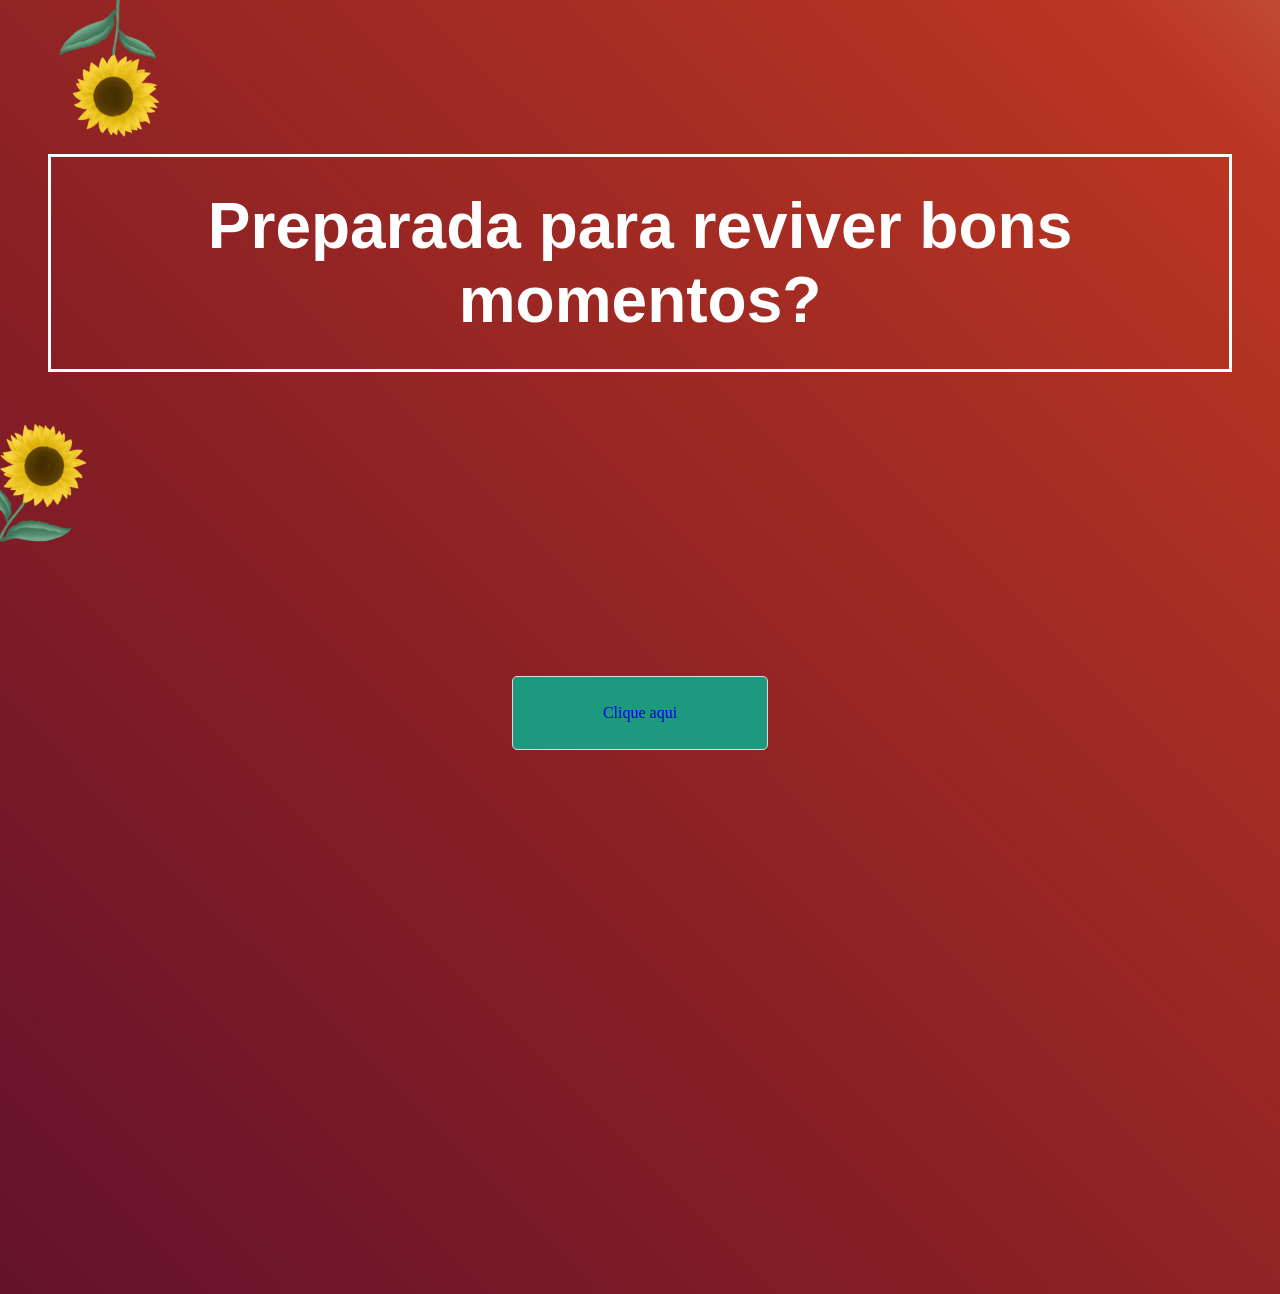
<file: programa-misterioso/index.html>
<!DOCTYPE html>
<html lang="pt-br">
<head>
    <meta charset="UTF-8">
    <meta name="viewport" content="width=device-width, initial-scale=1.0">
    <link rel="stylesheet" href="style.css">
    <title>Ready?</title>
</head>
<body class="gradient">

    <h1 class="text">Preparada para reviver bons momentos?</h1>
    <p class="botao">
        <a href="datas-e-botoes.html">Clique aqui</a>
    </p>
    
    <img src="img/girassol.png" class="girassol">
    <img src="img/girassol.png" class="girassol2">
    
    
    
    
</body>
</html>
</file>
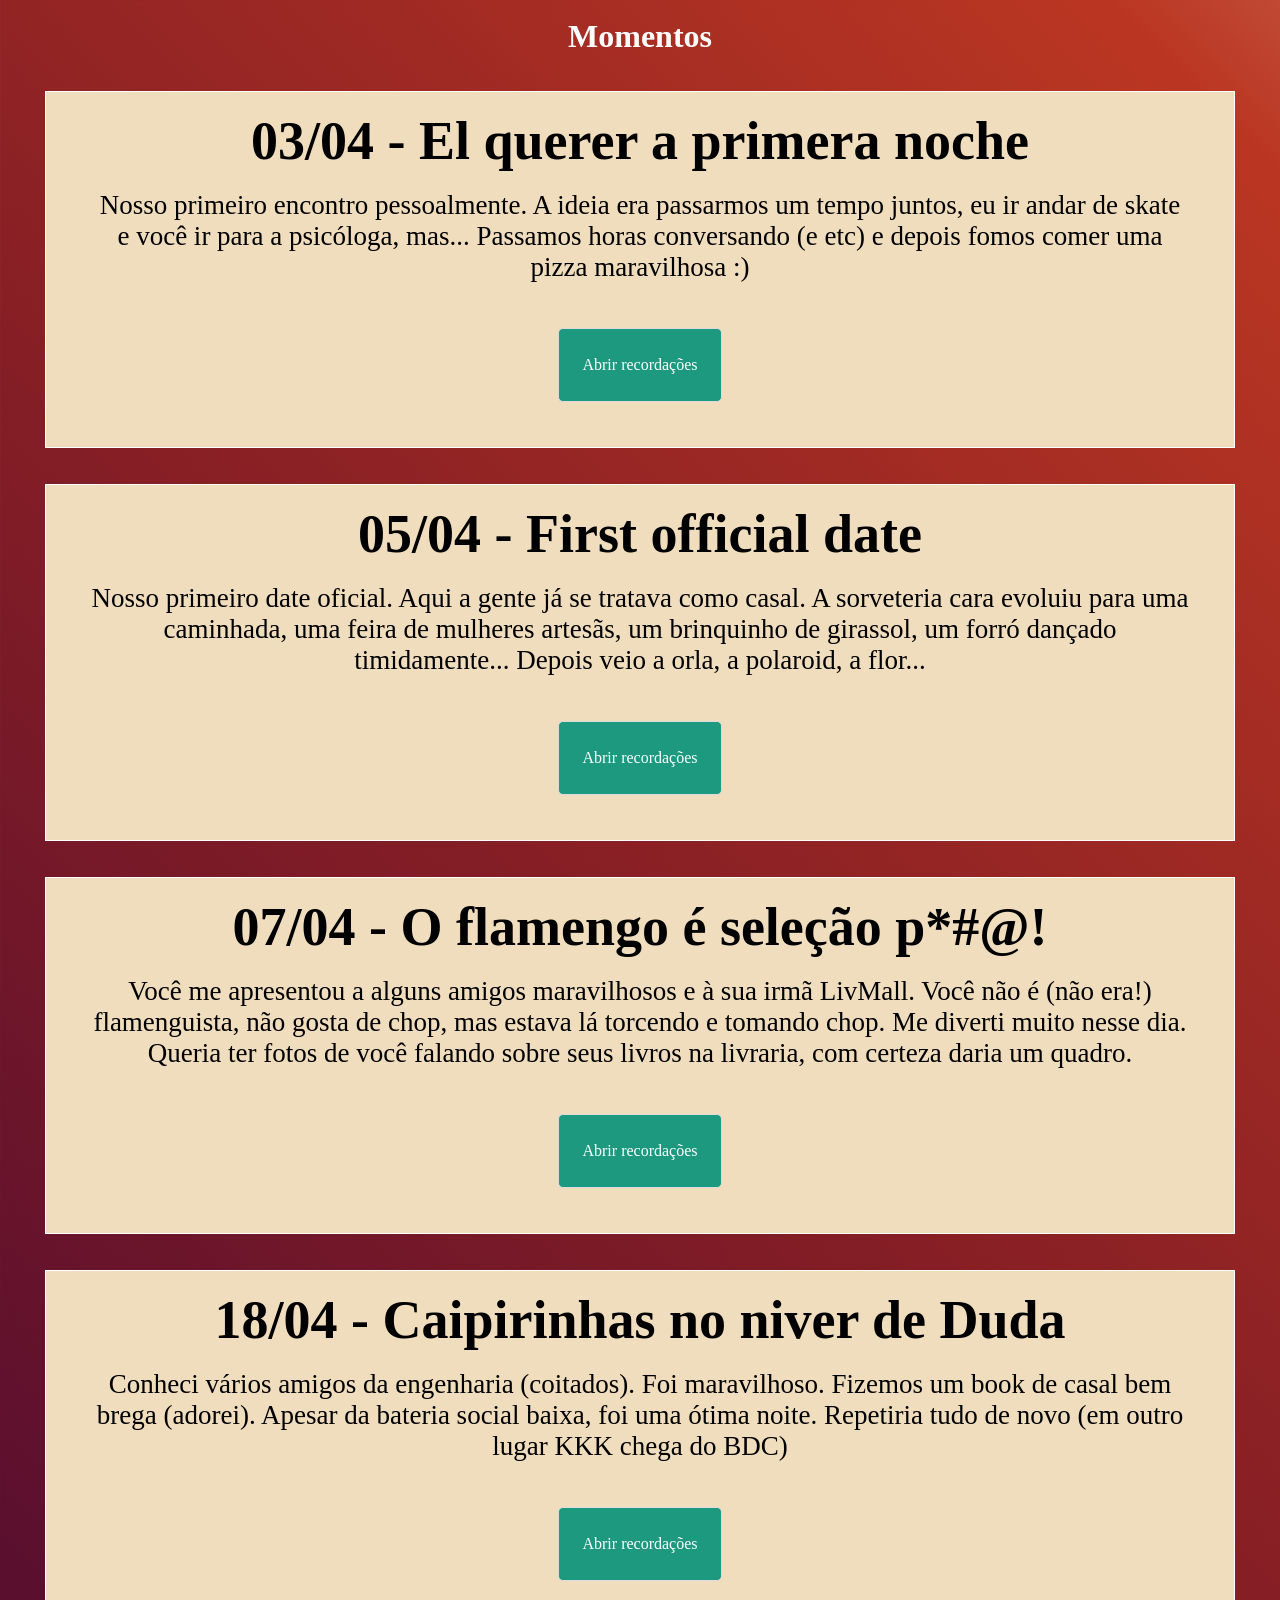
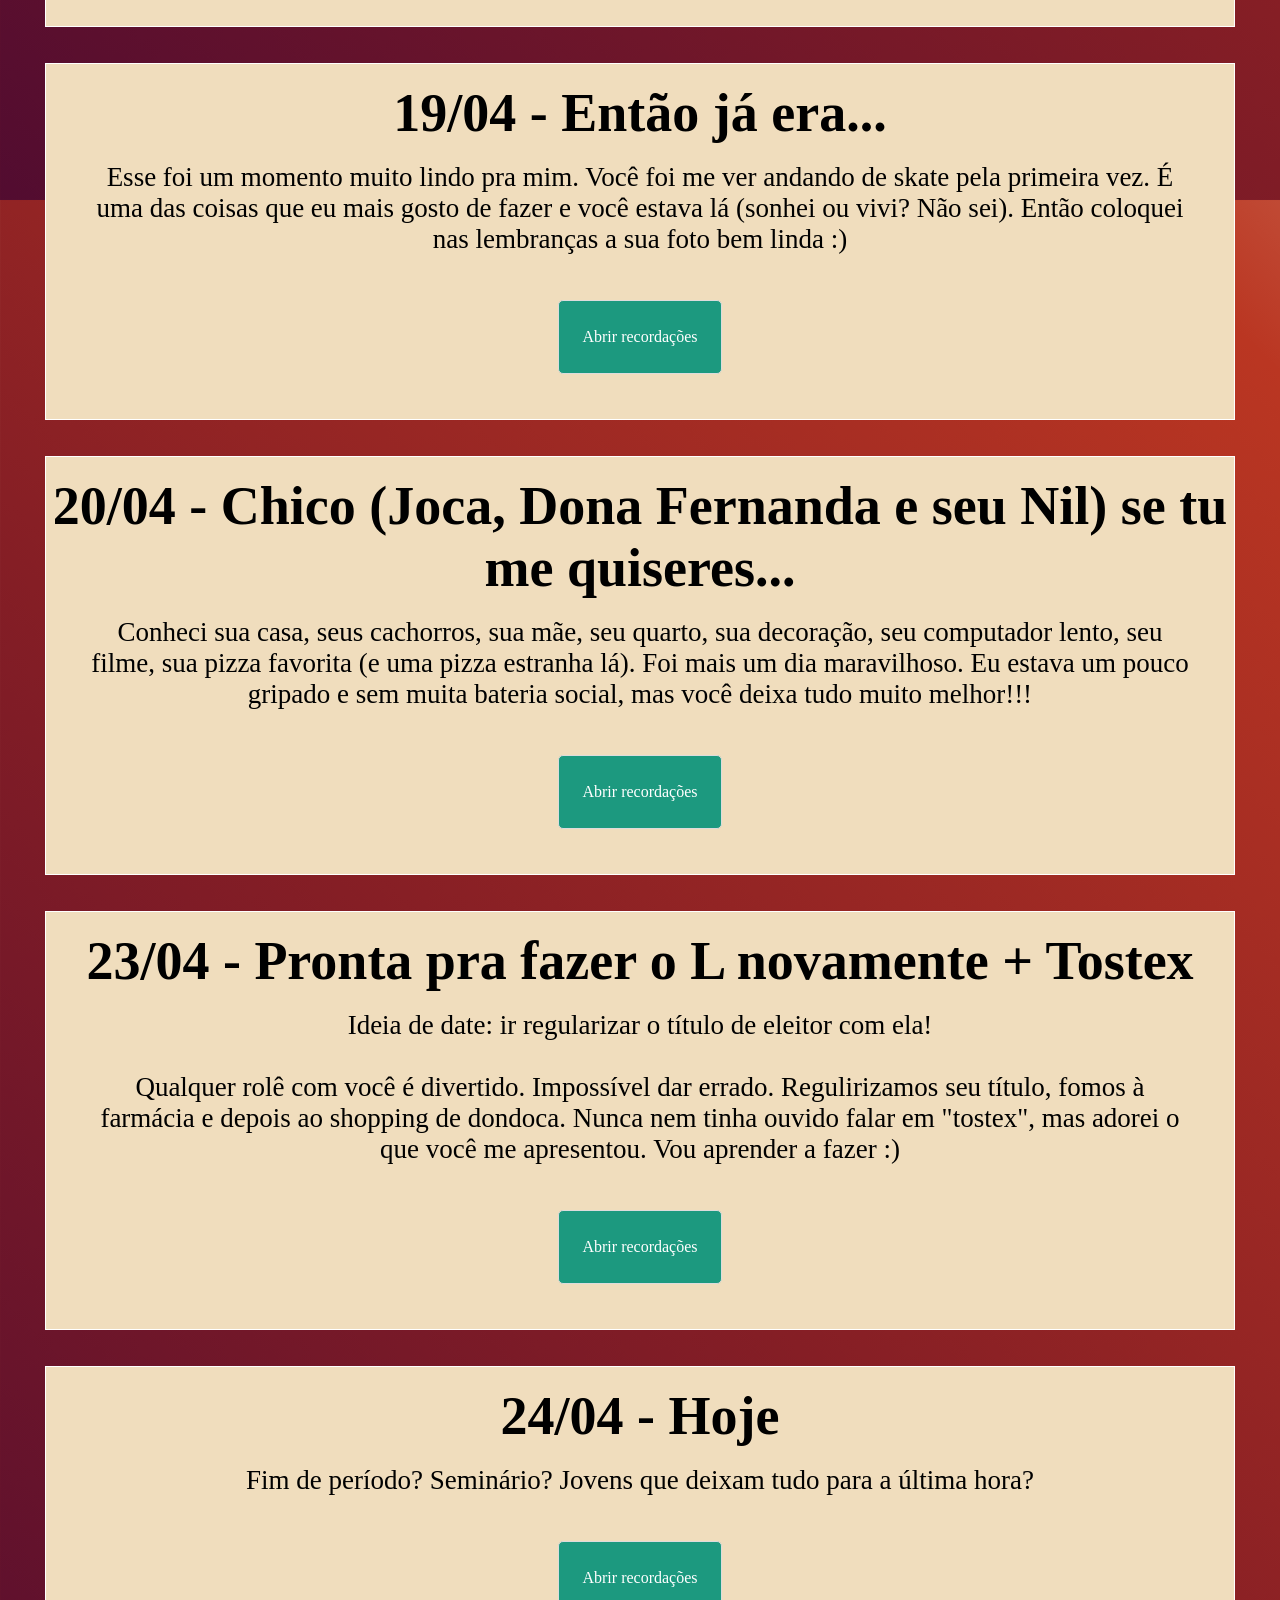
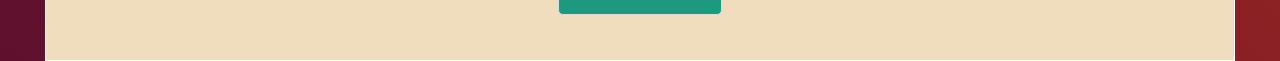
<file: programa-misterioso/datas-e-botoes.html>
<!DOCTYPE html>
<html lang="pt-br">
<head>
    <meta charset="UTF-8">
    <meta name="viewport" content="width=device-width, initial-scale=1.0">
    <link rel="stylesheet" href="style.css">
    <title>Momentos</title>
</head>
<body class="gradient">
    <div>
        <h1 id="titulo-momentos">Momentos</h1>
    </div>
    <div class="momentos">
        <h1>03/04 - El querer a primera noche</h1>
        <p>
            Nosso primeiro encontro pessoalmente. A ideia era passarmos um tempo juntos, eu ir andar de skate e você ir para a psicóloga, mas... Passamos horas conversando (e etc) e depois fomos comer uma pizza maravilhosa :)
        </p>
        <a class="botao" href="/carrosseis/carrossel-03.html">Abrir recordações</a>
    </div>
    <div class="momentos">
        <h1>05/04 - First official date</h1>
        <p>
            Nosso primeiro date oficial. Aqui a gente já se tratava como casal. A sorveteria cara evoluiu para uma caminhada, uma feira de mulheres artesãs, um brinquinho de girassol, um forró dançado timidamente... Depois veio a orla, a polaroid, a flor...
        </p>
        <a class="botao" href="./carrosseis/carrossel-05.html">Abrir recordações</a>
    </div>
    <div class="momentos">
        <h1>07/04 - O flamengo é seleção p*#@!</h1>
        <p>
            Você me apresentou a alguns amigos maravilhosos e à sua irmã LivMall. Você não é (não era!) flamenguista, não gosta de chop, mas estava lá torcendo e tomando chop. Me diverti muito nesse dia. Queria ter fotos de você falando sobre seus livros na livraria, com certeza daria um quadro.
        </p>
        <a class="botao" href="/carrosseis/carrossel-07.html">Abrir recordações</a>
    </div>
    <div class="momentos">
        <h1>18/04 - Caipirinhas no niver de Duda</h1>
        <p>
            Conheci vários amigos da engenharia (coitados). Foi maravilhoso. Fizemos um book de casal bem brega (adorei). Apesar da bateria social baixa, foi uma ótima noite. Repetiria tudo de novo (em outro lugar KKK chega do BDC)
        </p>
        <a class="botao" href="/carrosseis/carrossel-18.html">Abrir recordações</a>
    </div>
    <div class="momentos">
        <h1>19/04 - Então já era...</h1>
        <p>
            Esse foi um momento muito lindo pra mim. Você foi me ver andando de skate pela primeira vez. É uma das coisas que eu mais gosto de fazer e você estava lá (sonhei ou vivi? Não sei). Então coloquei nas lembranças a sua foto bem linda :)
        </p>
        <a class="botao" href="/carrosseis/carrossel-19.html">Abrir recordações</a>
    </div>
    <div class="momentos">
        <h1>20/04 - Chico (Joca, Dona Fernanda e seu Nil) se tu me quiseres...</h1>
        <p>
            Conheci sua casa, seus cachorros, sua mãe, seu quarto, sua decoração, seu computador lento, seu filme, sua pizza favorita (e uma pizza estranha lá). Foi mais um dia maravilhoso. Eu estava um pouco gripado e sem muita bateria social, mas você deixa tudo muito melhor!!!
        </p>
        <a class="botao" href="/carrosseis/carrossel-20.html">Abrir recordações</a>
    </div>
    <div class="momentos">
        <h1>23/04 - Pronta pra fazer o L novamente + Tostex</h1>
        <p>
            Ideia de date: ir regularizar o título de eleitor com ela!<br><br>Qualquer rolê com você é divertido. Impossível dar errado. Regulirizamos seu título, fomos à farmácia e depois ao shopping de dondoca. Nunca nem tinha ouvido falar em "tostex", mas adorei o que você me apresentou. Vou aprender a fazer :)
        </p>
        <a class="botao" href="/carrosseis/carrossel-23.html">Abrir recordações</a>
    </div>
    <div class="momentos">
        <h1>24/04 - Hoje</h1>
        <p>
            Fim de período? Seminário? Jovens que deixam tudo para a última hora?
        </p>
        <a class="botao" href="/carrosseis/carrossel-25.html">Abrir recordações</a>
    </div>

    
</body>
</html>
</file>
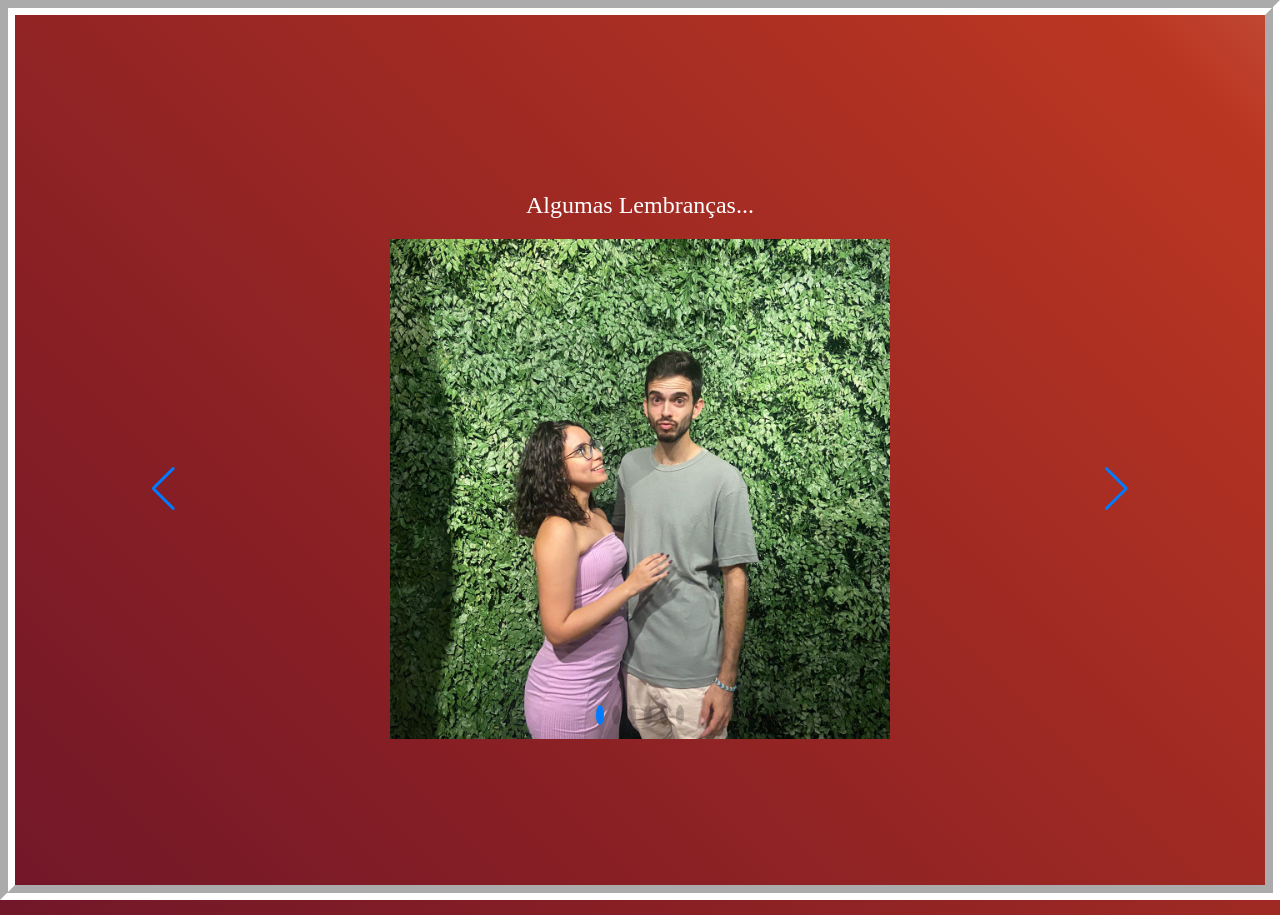
<file: programa-misterioso/carrosseis/carrossel-18.html>
<!DOCTYPE html>
<html lang="en">
<head>
  <meta charset="UTF-8">
  <meta http-equiv="X-UA-Compatible" content="IE=edge">
  <meta name="viewport" content="width=device-width, initial-scale=1.0">
  <title>Carrossel</title>
  <link
    rel="stylesheet"
    href="https://unpkg.com/swiper@8/swiper-bundle.min.css"
  />
  <link rel="stylesheet" href="../style.css">
  <style>
    body{
      border: 15px groove #fff;
    }
  </style>
</head>
<body class="gradient">
  <main>
    <span>Algumas Lembranças...</span>
    <div class="swiper">
        <div class="swiper-wrapper">
          <div class="swiper-slide">
            <div class="project-img">
              <img src="../img/1804/foto1-1804.jpg" alt="Foto 01">
            </div>
          </div>
          <div class="swiper-slide">
            <div class="project-img">
              <img src="../img/1804/foto2-1804.jpg" alt="Foto 02">
            </div>
          </div>
          
          <div class="swiper-slide">
            <div class="project-img">
              <img src="../img/1804/foto3-1804.jpg" alt="Foto 03">
            </div>
          </div>
          <div class="swiper-slide">
            <div class="project-img">
              <img src="../img/1804/foto4-1804.jpg" alt="Foto 04">
            </div>
          </div>
          <div class="swiper-slide">
            <div class="project-img">
              <img src="../img/1804/foto5-1804.jpg" alt="Foto 05">
            </div>
          </div>
          <div class="swiper-slide">
            <div class="project-img">
              <img src="../img/1804/foto6-1804.jpg" alt="Foto 06">
            </div>
          </div>
          
        </div>
      
      <div class="swiper-button-next"></div>
      <div class="swiper-button-prev"></div>
      <div class="swiper-pagination"></div>
    </div>
  </main>

  <script src="https://unpkg.com/swiper@8/swiper-bundle.min.js"></script>
  <script src="../script.js"></script>
</body>
<!-- https://github.com/WilliamDosSantos/Carrossel-Imagens-SwiperJS/blob/main/style.css -->
</html>
</file>
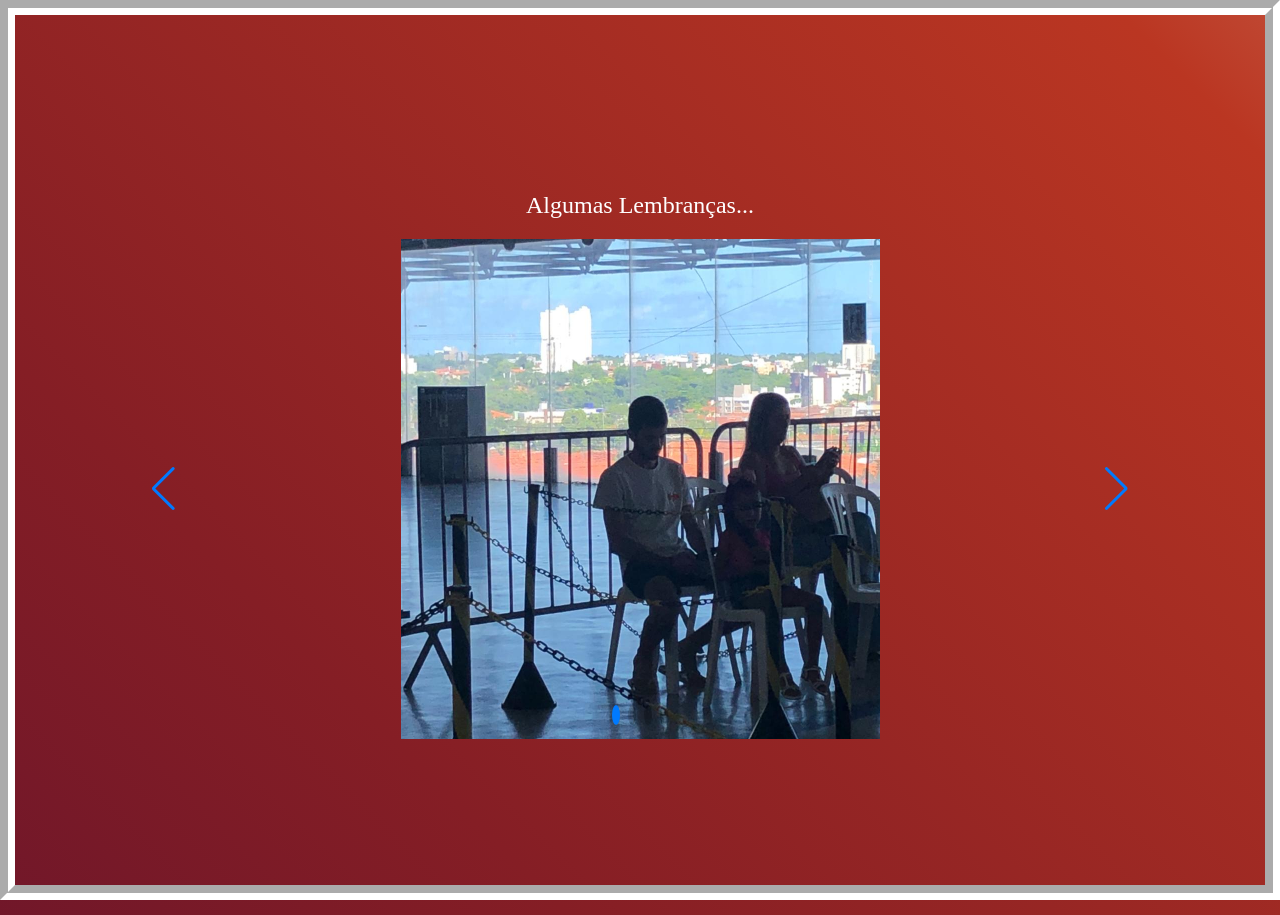
<file: programa-misterioso/carrosseis/carrossel-23.html>
<!DOCTYPE html>
<html lang="en">
<head>
  <meta charset="UTF-8">
  <meta http-equiv="X-UA-Compatible" content="IE=edge">
  <meta name="viewport" content="width=device-width, initial-scale=1.0">
  <title>Carrossel</title>
  <link
    rel="stylesheet"
    href="https://unpkg.com/swiper@8/swiper-bundle.min.css"
  />
  <link rel="stylesheet" href="../style.css">
  <style>
    body{
      border: 15px groove #fff;
    }
  </style>
</head>
<body class="gradient">
  <main>
    <span>Algumas Lembranças...</span>
    <div class="swiper">
        <div class="swiper-wrapper">
          <div class="swiper-slide">
            <div class="project-img">
              <img src="../img/2304/foto1-2304.jpg" alt="Foto 01">
            </div>
          </div>
          <div class="swiper-slide">
            <div class="project-img">
              <img src="../img/2304/foto2-2304.jpg" alt="Foto 02">
            </div>
          </div>
          
          <div class="swiper-slide">
            <div class="project-img">
              <img src="../img/2304/foto3-2304.jpg" alt="Foto 03">
            </div>
          </div>
          <div class="swiper-slide">
            <div class="project-img">
              <img src="../img/2304/foto4-2304.jpg" alt="Foto 04">
            </div>
          </div>
          
        </div>
      
      <div class="swiper-button-next"></div>
      <div class="swiper-button-prev"></div>
      <div class="swiper-pagination"></div>
    </div>
  </main>

  <script src="https://unpkg.com/swiper@8/swiper-bundle.min.js"></script>
  <script src="../script.js"></script>
</body>
<!-- https://github.com/WilliamDosSantos/Carrossel-Imagens-SwiperJS/blob/main/style.css -->
</html>
</file>
<file: programa-misterioso/style.css>
* {
    padding: 0;
    margin: 0;
    box-sizing: border-box;
  }

  a{
    text-decoration: none;
  }
  a:visited{
    color: #fff;
  }
  
  .botao {
    margin-left: 40vw;
    margin-right: 40vw;
    margin-top: 5vh;
    margin-bottom: 5vh;
    padding-bottom: 3vh;
    padding-top: 3vh;
    background-color: #1c997f;  /* Cor de fundo azul */
    color: white;               /* Cor do texto */
    border: 1px solid gainsboro;       
    border-radius: 5px;         /* Bordas arredondadas */
    cursor: pointer;            /* Cursor do mouse como ponteiro */
    transition: all 0.5s ease;  /* Transição suave para todas as propriedades */
    text-align: center;         /* Texto centralizado */
    font-size: 16px;            /* Tamanho do texto */
    outline: none;              /* Sem contorno ao focar */
  }
  
  .botao:hover, .botao:focus {
    background-color: #1c997f; /* Cor de fundo mais escura ao passar o mouse */
    transform: scale(1.2);    /* Escala levemente menor ao passar o mouse */
  }
  

  .text {
    font-family: "Montserrat", sans-serif;
    font-weight: 700;
    font-size: 4rem;
    color: #fff;
    border: 3px solid #fff;
    padding: 2rem 4rem;
    margin: 3rem;
    text-align: center;
  }
  
  .gradient {
    display: grid;
    align-items: center;
    justify-content: center;
    height: 100vh;
    width: 100vw;

    /* Colors generated on: https://colorhunt.co/palette/179481 */
    background: linear-gradient(45deg, #520c30, #851e25, #ba3622, #f0ddbd);
    /*background: linear-gradient(45deg, #5a9b95, #8caaa2, #efaaa3, #ff8591);*/
    /*background: linear-gradient(45deg, #084177, #687466, #cd8d7b, #fbc490);*/
    background-size: 200% 200%;
    animation: colors 10s ease infinite;
  }

  @keyframes colors {
    0% {
      background-position: 0% 50%;
    }
    50% {
      background-position: 100% 50%;
    }
    100% {
      background-position: 0% 50%;
    }
  }

  @media (max-width: 600px) {
    .text {
      font-size: 1.5rem;
      padding: 1rem 2rem;
    }
  }

  .momentos{
    display: grid;
    border: 1px solid #fff;
    font-size: 3vh;
    text-align: center;
    margin-left: 4vw;
    margin-right: 4vw;
    background-color: #f0ddbd;
  }
  h1, .momentos{
    margin-top: 2vh;
    margin-bottom: 2vh;
  }
  p, .momentos{
    margin-left: 3.5vw;
    margin-right: 3.5vw;
  }
  #titulo-momentos{
    text-align: center;
    color:#fff;
  }
  .girassol{
    position: absolute;
    width: 25vw;
    left: -160px;
    padding-top: 90vh;
    padding-left: 8vw;
    padding-bottom: 80vh;
    rotate: 0.5rad;
  }
  .girassol2{
    position: absolute;
    width: 25vw;
    padding-top: 90vh;
    padding-left: 8vw;
    rotate: -3.141596rad;
  }
  main {
    height: 100vh;
    width: 100%;
    max-width: 1000px;
    display: flex;
    flex-wrap: wrap;
    align-content: center;
    justify-content: center;
  }
  
  span {
    font-size: x-large;
    color: #fff;
    padding-bottom: 20px;
  }
  
  img {
    /*box-shadow: 0 1px 2px #0003;*/
    width: 50%; /* dimensão das imagens*/
  }
  
  .swiper {
    height: 500px;
  }
  
  .swiper-slide {
    text-align: center;
    display: flex;
    align-items: center;
    justify-content: center;
  }
  
  @media (max-width: 450px) {
    .swiper {
      height: 270px;
    }
  }
</file>
